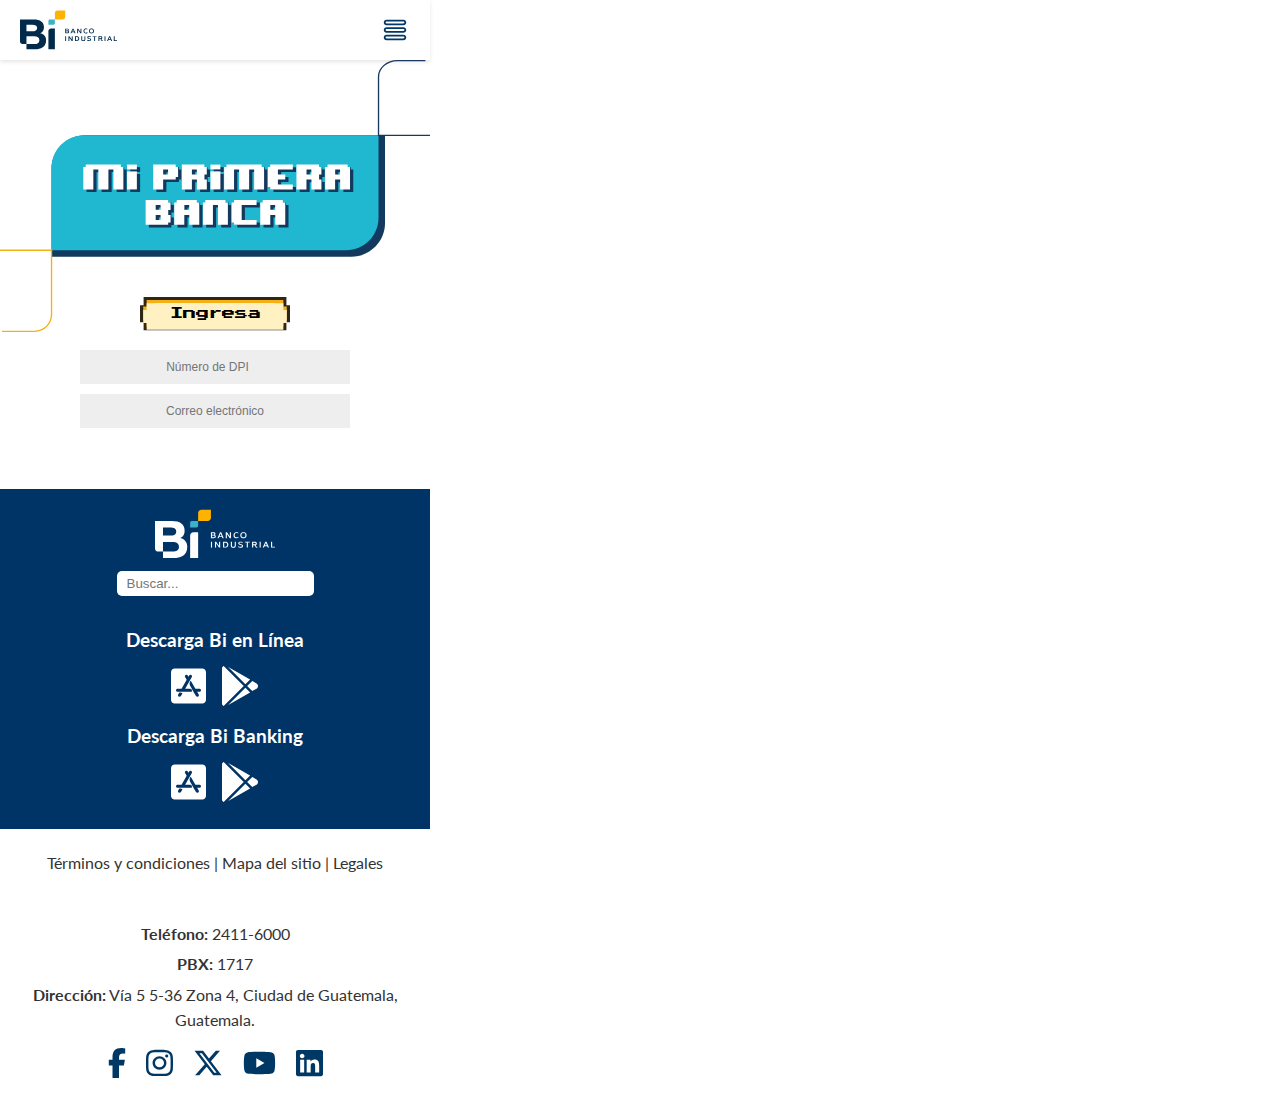
<file: index.html>
<!DOCTYPE html>
<html lang="es">

<head>
    <meta charset="UTF-8">
    <meta name="viewport" content="width=device-width, initial-scale=1.0">
    <title>Mi Primera Banca</title>
    <link rel="stylesheet" href="styles.css">
</head>

<body>
    <header class="header">
        <div class="header-content">
            <img src="icons/bi-logo.svg" alt="Logo" class="logo">
            <div class="menu-icon">
                <img src="icons/menu-hamburger.svg" alt="Menú" class="menu-img">
            </div>
        </div>
    </header>
    <main class="main">
        <section class="hero-container">
            <img src="icons/Título.svg" alt="Imagen principal" class="hero-image">
            <div class="text-overlay">
                <div class="button-container">
                    <button class="boton-premio" id="boton-registrar">
                        <img src="icons/Ver premios.svg" alt="">
                        <span class="button-text">Ingresa</span>
                    </button>
                </div>
            </div>
        </section>

        <div id="myModal" class="modal">
            <div class="modal-content-register"><br>
                <p style="font-family: 'Press Start 2P', cursive; color: #003366;">
                    ¡Hola de nuevo NOMBRE!</p>
                <p style="font-family: 'Lato', cursive; color: #003366;">Retomemos tu aprendizaje y continúa </p>
                <p style="font-family: 'Lato', cursive; color: #003366;">transformando tu vida financiera</p><br>
            </div>
        </div>

        <section class="input-row">
            <input type="number" name="Nombre" id="Nombre" placeholder="Número de DPI">
        </section>

        <section class="input-row">
            <input type="email" name="Nombre" id="Nombre" placeholder="Correo electrónico">
        </section>

        <br><br>

        <footer class="footer">
            <div class="footer-top">
                <img src="icons/BI logo blanco.svg" alt="Logo" class="footer-logo">
                <div class="footer-search">
                    <input type="text" placeholder="Buscar...">
                </div>
                <div class="footer-download">
                    <h3>Descarga Bi en Línea</h3>
                    <div class="download-icons">
                        <img src="icons/app-store.svg" alt="App Store">
                        <img src="icons/google-play.svg" alt="Google Play">

                    </div>
                    <h3>Descarga Bi Banking</h3>
                    <div class="download-icons">
                        <img src="icons/app-store.svg" alt="App Store">
                        <img src="icons/google-play.svg" alt="Google Play">
                    </div>
                </div>
            </div>
            <div class="footer-middle">
                <p>Términos y condiciones | Mapa del sitio | Legales</p>
            </div>
            <div class="footer-bottom">
                <div class="contact-info">
                    <p><strong>Teléfono:</strong> 2411-6000</p>
                    <p><strong>PBX:</strong> 1717</p>
                    <p><strong>Dirección:</strong> Vía 5 5-36 Zona 4, Ciudad de Guatemala, Guatemala.</p>
                </div>
                <div class="social-icons">
                    <img src="icons/facebook.svg" alt="Facebook">
                    <img src="icons/instagram.svg" alt="Instagram">
                    <img src="icons/twitter.svg" alt="Twitter">
                    <img src="icons/youtube.svg" alt="YouTube">
                    <img src="icons/linkedin.svg" alt="LinkedIn">
                </div>
            </div>
        </footer>
    </main>
    <script src="script.js"></script>
    <script src="register.js"></script> 

</body>

</html>
</file>
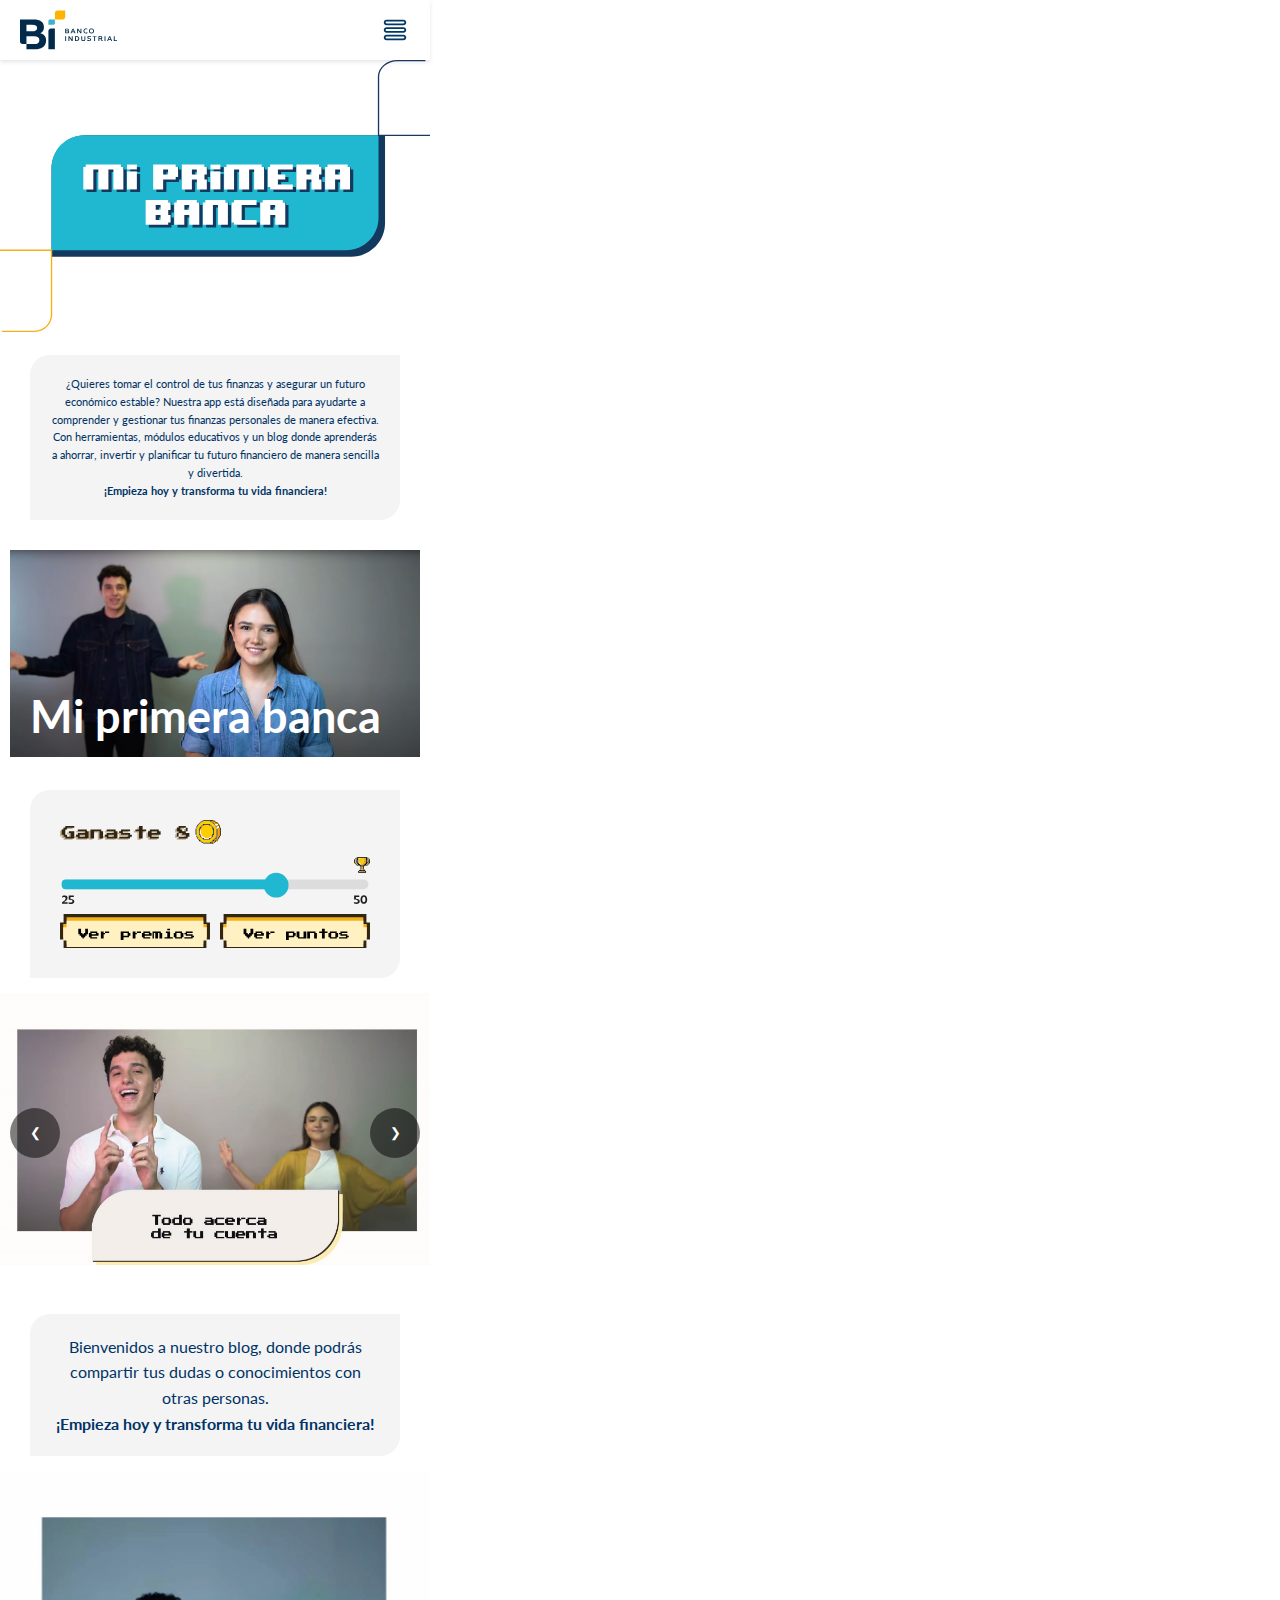
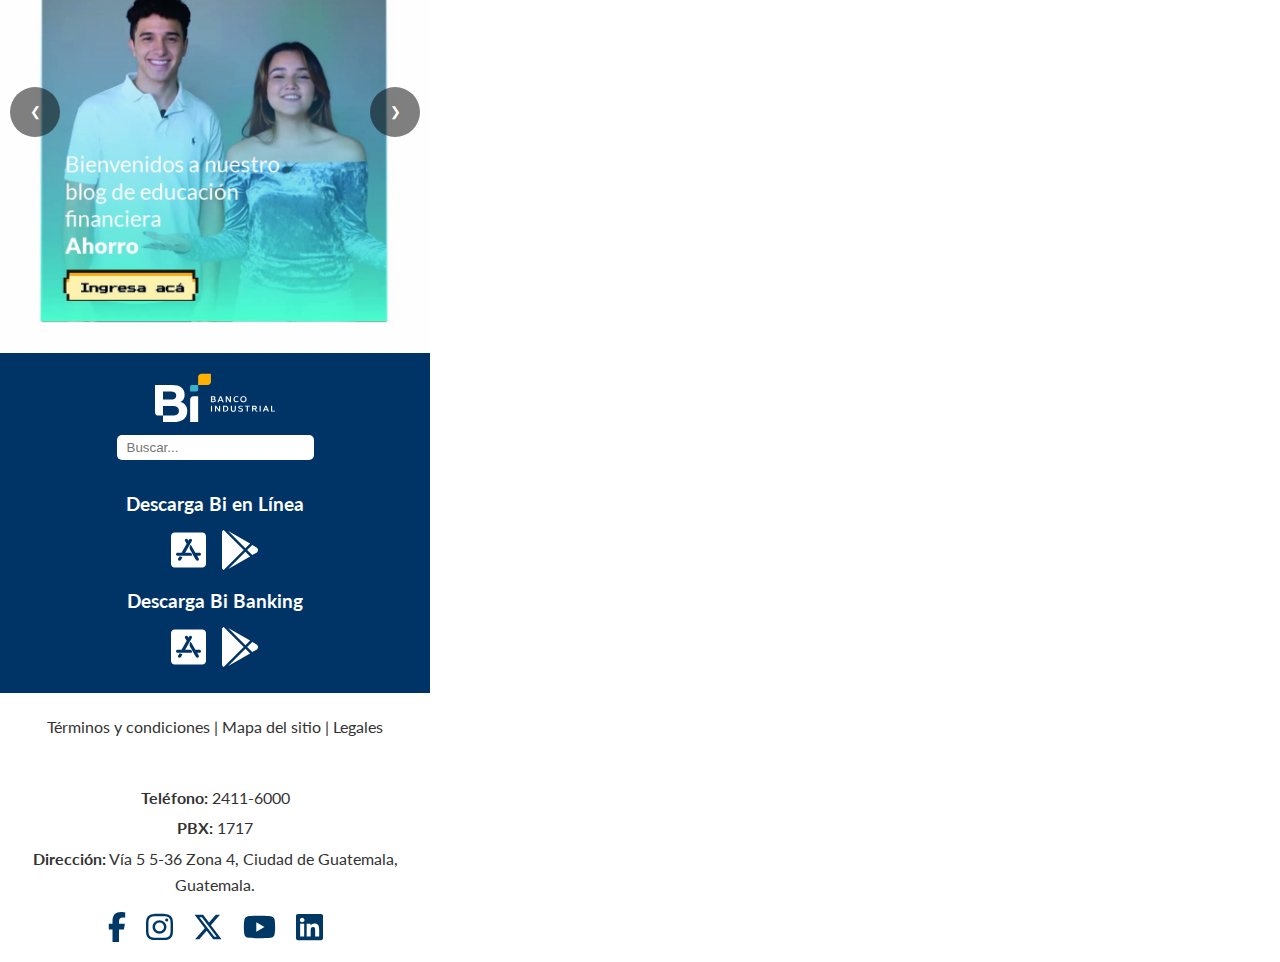
<file: inicio.html>
<!DOCTYPE html>
<html lang="es">
<head>
    <meta charset="UTF-8">
    <meta name="viewport" content="width=device-width, initial-scale=1.0">
    <title>Mi primera banca</title>
    <link rel="stylesheet" href="styles.css">
</head>
<body>
    <header class="header">
        <div class="header-content">
            <img src="icons/bi-logo.svg" alt="Logo" class="logo">
            <div class="menu-icon">
                <img src="icons/menu-hamburger.svg" alt="Menú" class="menu-img">
            </div>
        </div>
    </header>
    <main class="main">
        <img src="icons/Título.svg" alt="Imagen principal" class="hero-image">

        <section class="gray-box first">
            <p>¿Quieres tomar el control de tus finanzas y asegurar un futuro económico estable? 
                Nuestra app está diseñada para ayudarte a comprender y gestionar tus finanzas personales de manera efectiva. Con herramientas, módulos educativos y un blog donde aprenderás a ahorrar, invertir y planificar tu futuro financiero de manera sencilla y divertida.<br>
            <strong>¡Empieza hoy y transforma tu vida financiera!</strong></p>
        </section>

        <section class="video-section">
            <div class="image-container">
                <img class="progreso" src="videos/Bienvenida.jpg" alt="Bienvenida" width="100%" height="315">
                <div class="overlay-text-video">
                    <h1>Mi primera banca</h1>
                </div>
            </div>
        </section>

        <section>
            <div class="premios">
                <img class="progreso" src="icons/Contenido cuadro gris.svg" alt="">
                <div class="row between">
                    <button class="boton-premio" onclick="verPremio()"><img src="icons/Ver premios.svg" alt=""></button>
                    <button  class="boton-premio"><img src="icons/Ver puntos.svg" alt=""></button>
                </div>
            </div>
        </section>

        <!-- Carrusel de videos -->
        <section class="carousel">
            <div class="carousel-container">
                <div class="carousel-slide">
                    <img src="videos/Carrusel-1.jpg" alt="Todo acerca de tu cuenta">
                </div>
                <div class="carousel-slide">
                    <img src="videos/Carrusel-2.jpg" alt="Cómo ahorrar">
                </div>
                <div class="carousel-slide">
                    <img src="videos/Carrusel-3.jpg" alt="Términos financieros">
                </div>
            </div>
            <button class="carousel-prev">&#10094;</button>
            <button class="carousel-next">&#10095;</button>
        </section><br>

        <section class="gray-box">
            <p>Bienvenidos a nuestro blog, donde podrás compartir tus dudas o conocimientos con otras personas.<br>
            <strong>¡Empieza hoy y transforma tu vida financiera!</strong></p>
        </section>
        
        <!-- Carrusel de blogs -->
        <section class="carousel-blog">
            <div class="carousel-blog-container">
                <div class="carousel-blog-slide">
                    <img src="blogs/1.jpg" alt="Blog 1">
                </div>
                <div class="carousel-blog-slide">
                    <img src="blogs/2.jpg" alt="Blog 2">
                </div>
                <div class="carousel-blog-slide">
                    <img src="blogs/3.jpg" alt="Blog 3">
                </div>
            </div>
            <button class="carousel-blog-prev">&#10094;</button>
            <button class="carousel-blog-next">&#10095;</button>
        </section>


        <footer class="footer">
            <div class="footer-top">
                <img src="icons/BI logo blanco.svg" alt="Logo" class="footer-logo">
                <div class="footer-search">
                    <input type="text" placeholder="Buscar...">
                </div>
                <div class="footer-download">
                    <h3>Descarga Bi en Línea</h3>
                    <div class="download-icons">
                        <img src="icons/app-store.svg" alt="App Store">
                        <img src="icons/google-play.svg" alt="Google Play">
                       
                    </div>
                    <h3>Descarga Bi Banking</h3>
                    <div class="download-icons">
                        <img src="icons/app-store.svg" alt="App Store">
                        <img src="icons/google-play.svg" alt="Google Play">
                    </div>
                </div>
            </div>
            <div class="footer-middle">
                <p>Términos y condiciones | Mapa del sitio | Legales</p>
            </div>
            <div class="footer-bottom">
                <div class="contact-info">
                    <p><strong>Teléfono:</strong> 2411-6000</p>
                    <p><strong>PBX:</strong> 1717</p>
                    <p><strong>Dirección:</strong> Vía 5 5-36 Zona 4, Ciudad de Guatemala, Guatemala.</p>
                </div>
                <div class="social-icons">
                    <img src="icons/facebook.svg" alt="Facebook">
                    <img src="icons/instagram.svg" alt="Instagram">
                    <img src="icons/twitter.svg" alt="Twitter">
                    <img src="icons/youtube.svg" alt="YouTube">
                    <img src="icons/linkedin.svg" alt="LinkedIn">
                </div>
            </div>
        </footer>
    </main>
    <script src="script.js"></script>
    <script src="carrusel.js"></script>
</body>
</html>
</file>
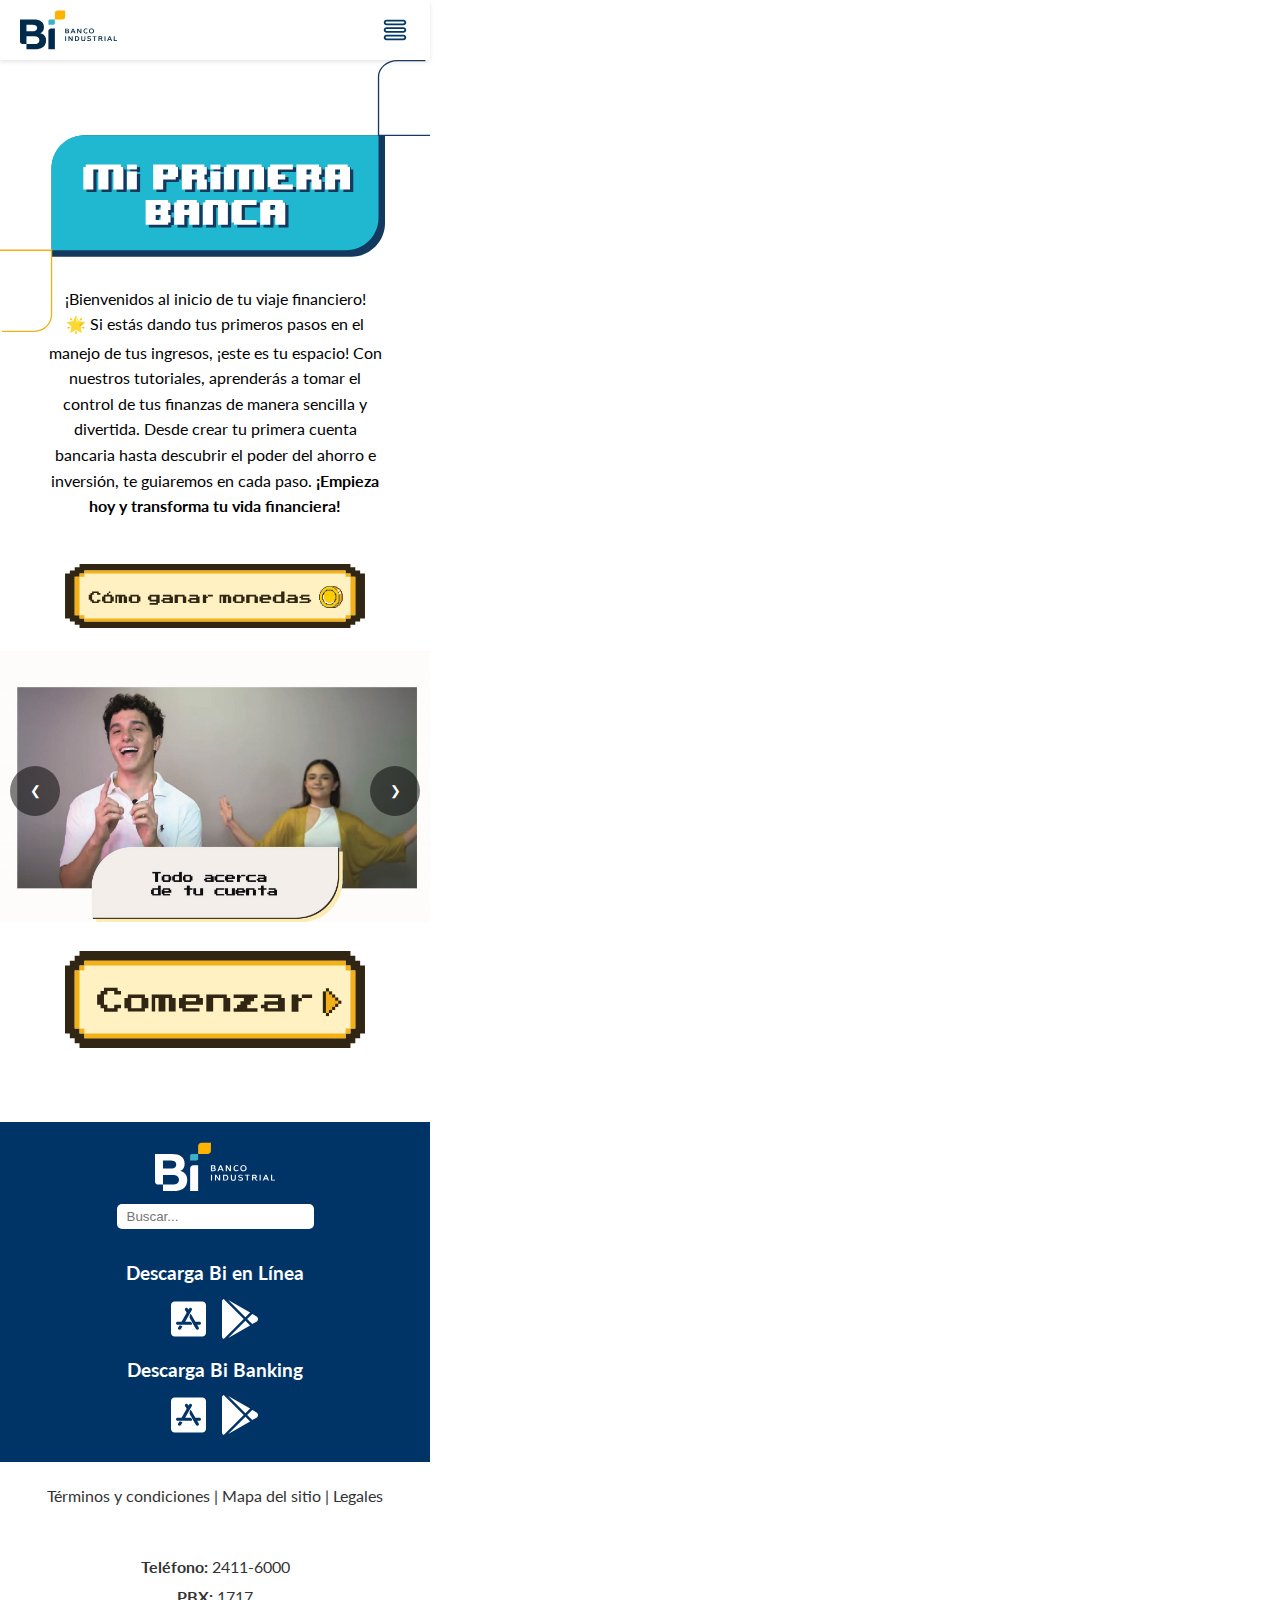
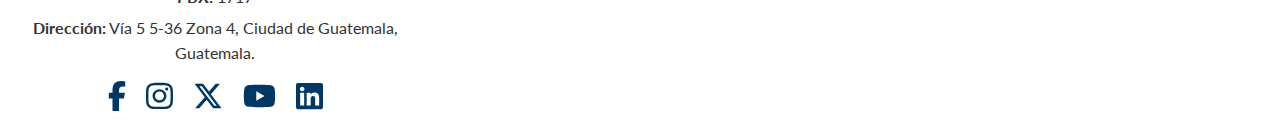
<file: main.html>
<!DOCTYPE html>
<html lang="es">

<head>
    <meta charset="UTF-8">
    <meta name="viewport" content="width=device-width, initial-scale=1.0">
    <title>Mi Primera Banca</title>
    <link rel="stylesheet" href="styles.css">
</head>

<body>
    <header class="header">
        <div class="header-content">
            <img src="icons/bi-logo.svg" alt="Logo" class="logo">
            <div class="menu-icon">
                <img src="icons/menu-hamburger.svg" alt="Menú" class="menu-img">
            </div>
        </div>
    </header>
    <main class="main">
        <section class="hero-container">
            <img src="icons/Título.svg" alt="Imagen principal" class="hero-image">
            <div class="text-overlay">
                <p>
                    ¡Bienvenidos al inicio de tu viaje financiero! 🌟 Si estás dando tus primeros pasos en el
                </p>
            </div>
        </section>

        <section class="hero-container">
            <p class="parrafo"> manejo de tus
                ingresos, ¡este es tu espacio! Con nuestros tutoriales, aprenderás a tomar el control de tus finanzas de
                manera sencilla y divertida. Desde crear tu primera cuenta bancaria hasta descubrir el poder del ahorro
                e inversión, te guiaremos en cada paso. <strong>¡Empieza hoy y transforma tu vida financiera!</strong>
            </p>
        </section><br>
        
        <section class="centered-container">
            <!-- Botón que abre el modal -->
            <button id="openModalBtn" class="open-modal-btn">
                <img src="icons/boton-como-ganar-monedas.svg" alt="Cómo ganar monedas" class="svg-button" id="openModalBtn">
            </button>
        </section>

        <!-- Modal -->
        <div id="myModal" class="modal">
            <div class="modal-content">
                <img src="icons/modal_como_ganar_monedas.svg" alt="Imagen del Modal" id="modalImage">
            </div>
        </div>

        <!-- Carrusel de videos -->
        <section class="carousel">
            <div class="carousel-container">
                <div class="carousel-slide">
                    <img src="videos/Carrusel-1.jpg" alt="Todo acerca de tu cuenta">
                </div>
                <div class="carousel-slide">
                    <img src="videos/Carrusel-2.jpg" alt="Cómo ahorrar">
                </div>
                <div class="carousel-slide">
                    <img src="videos/Carrusel-3.jpg" alt="Términos financieros">
                </div>
            </div>
            <button class="carousel-prev">&#10094;</button>
            <button class="carousel-next">&#10095;</button>
        </section>

        <section class="centered-container">
            <!-- Botón que abre el index -->
            <button class="open-modal-btn">
                <img src="icons/Boton_comenzar 1.svg" alt="Comenzar" class="svg-button" onclick="verInicio()">
            </button>
        </section>
            <br><br>

        <footer class="footer">
            <div class="footer-top">
                <img src="icons/BI logo blanco.svg" alt="Logo" class="footer-logo">
                <div class="footer-search">
                    <input type="text" placeholder="Buscar...">
                </div>
                <div class="footer-download">
                    <h3>Descarga Bi en Línea</h3>
                    <div class="download-icons">
                        <img src="icons/app-store.svg" alt="App Store">
                        <img src="icons/google-play.svg" alt="Google Play">

                    </div>
                    <h3>Descarga Bi Banking</h3>
                    <div class="download-icons">
                        <img src="icons/app-store.svg" alt="App Store">
                        <img src="icons/google-play.svg" alt="Google Play">
                    </div>
                </div>
            </div>
            <div class="footer-middle">
                <p>Términos y condiciones | Mapa del sitio | Legales</p>
            </div>
            <div class="footer-bottom">
                <div class="contact-info">
                    <p><strong>Teléfono:</strong> 2411-6000</p>
                    <p><strong>PBX:</strong> 1717</p>
                    <p><strong>Dirección:</strong> Vía 5 5-36 Zona 4, Ciudad de Guatemala, Guatemala.</p>
                </div>
                <div class="social-icons">
                    <img src="icons/facebook.svg" alt="Facebook">
                    <img src="icons/instagram.svg" alt="Instagram">
                    <img src="icons/twitter.svg" alt="Twitter">
                    <img src="icons/youtube.svg" alt="YouTube">
                    <img src="icons/linkedin.svg" alt="LinkedIn">
                </div>
            </div>
        </footer>
    </main>
    <script src="script.js"></script>
    <script src="carrusel.js"></script>
</body>

</html>
</file>
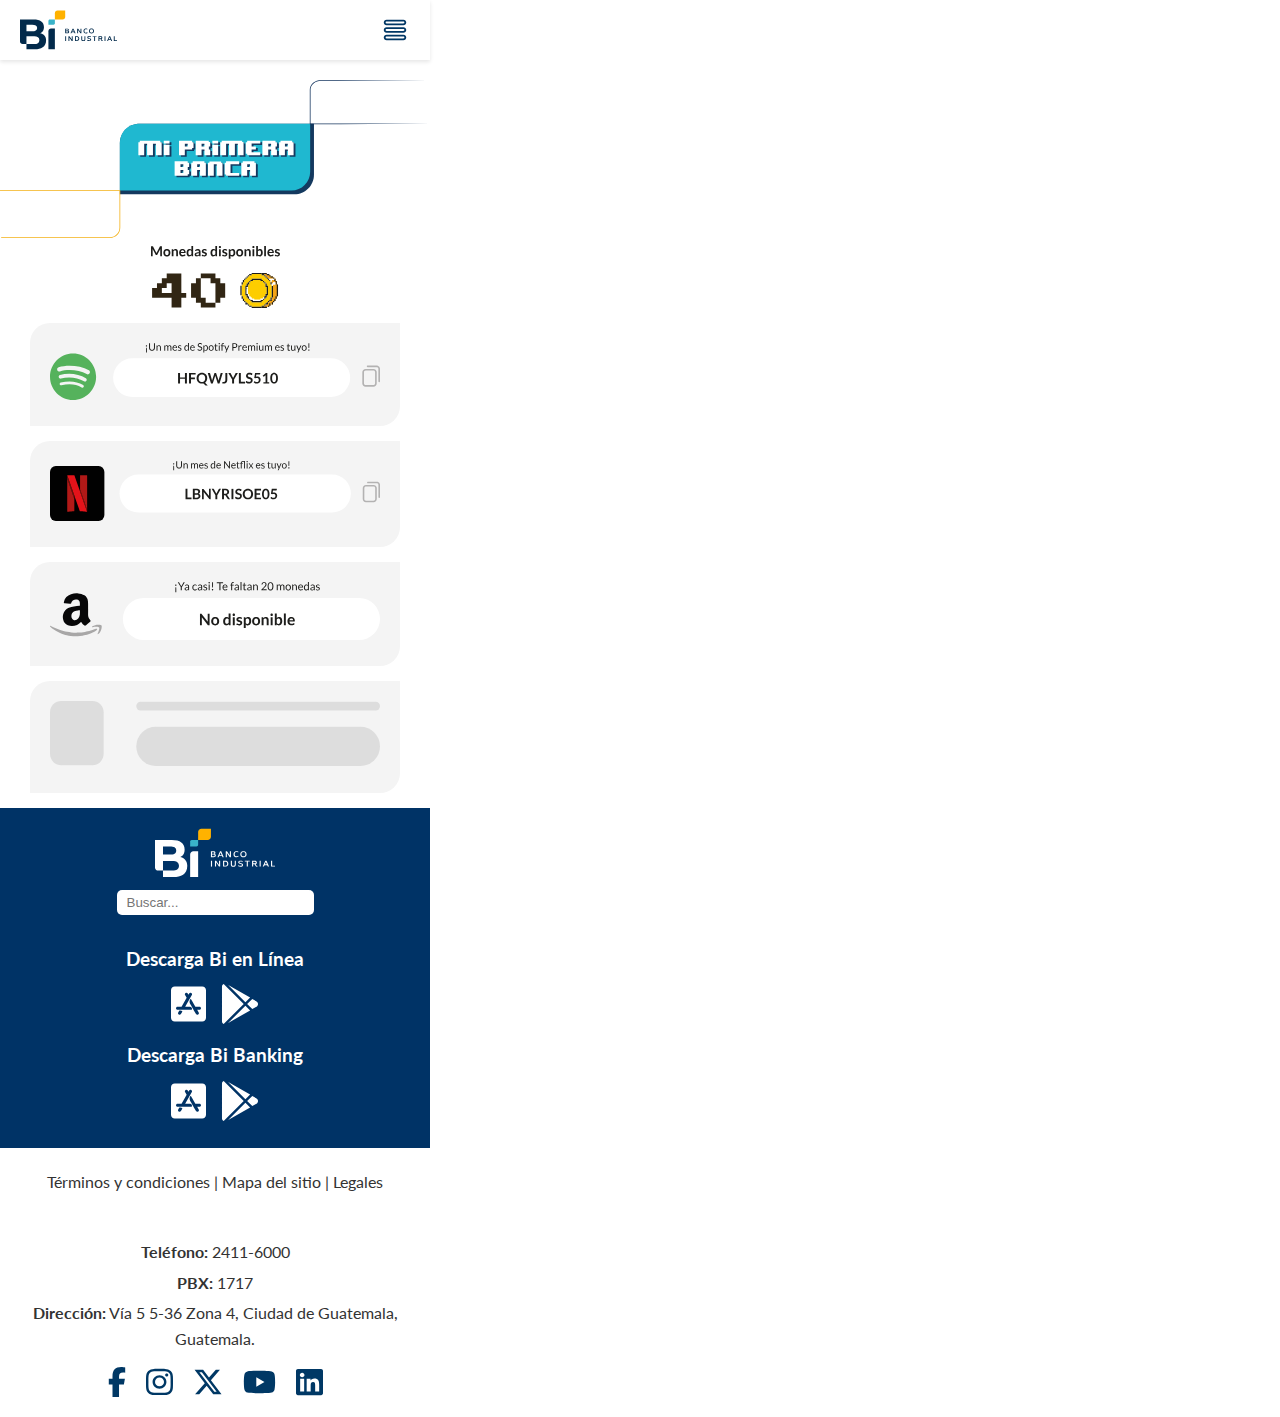
<file: Premio.html>
<!DOCTYPE html>
<html lang="es">
<head>
    <meta charset="UTF-8">
    <meta name="viewport" content="width=device-width, initial-scale=1.0">
    <title>Mi primera banca</title>
    <link rel="stylesheet" href="styles.css">
</head>
<body>
    <header class="header">
        <div class="header-content">
            <img src="icons/bi-logo.svg" alt="Logo" class="logo">
            <div class="menu-icon">
                <img src="icons/menu-hamburger.svg" alt="Menú" class="menu-img">
            </div>
        </div>
    </header>
    <main class="main">
        <img src="premio/01Título pequeño.svg" alt="Imagen principal" class="premio-title">

        <section class="flex-center">
            <img src="premio/02Cantidad de monedas.svg" alt="Imagen principal" class="monedas">
        </section>

        <section class="gray-box premio">
            <img src="premio/03Spotify.svg" alt="Imagen principal">
        </section>
        <section class="gray-box premio">
            <img src="premio/04Netflix.svg" alt="Imagen principal">
        </section>
        <section class="gray-box premio">
            <img src="premio/05Amazon.svg" alt="Imagen principal">
        </section>
        <section class="gray-box premio">
            <img src="premio/06Otros.svg" alt="Imagen principal">
        </section>



        <footer class="footer">
            <div class="footer-top">
                <img src="icons/BI logo blanco.svg" alt="Logo" class="footer-logo">
                <div class="footer-search">
                    <input type="text" placeholder="Buscar...">
                </div>
                <div class="footer-download">
                    <h3>Descarga Bi en Línea</h3>
                    <div class="download-icons">
                        <img src="icons/app-store.svg" alt="App Store">
                        <img src="icons/google-play.svg" alt="Google Play">
                       
                    </div>
                    <h3>Descarga Bi Banking</h3>
                    <div class="download-icons">
                        <img src="icons/app-store.svg" alt="App Store">
                        <img src="icons/google-play.svg" alt="Google Play">
                    </div>
                </div>
            </div>
            <div class="footer-middle">
                <p>Términos y condiciones | Mapa del sitio | Legales</p>
            </div>
            <div class="footer-bottom">
                <div class="contact-info">
                    <p><strong>Teléfono:</strong> 2411-6000</p>
                    <p><strong>PBX:</strong> 1717</p>
                    <p><strong>Dirección:</strong> Vía 5 5-36 Zona 4, Ciudad de Guatemala, Guatemala.</p>
                </div>
                <div class="social-icons">
                    <img src="icons/facebook.svg" alt="Facebook">
                    <img src="icons/instagram.svg" alt="Instagram">
                    <img src="icons/twitter.svg" alt="Twitter">
                    <img src="icons/youtube.svg" alt="YouTube">
                    <img src="icons/linkedin.svg" alt="LinkedIn">
                </div>
            </div>
        </footer>
    </main>
    <script src="script.js"></script>
    <script src="carrusel.js"></script>
</body>
</html>
</file>
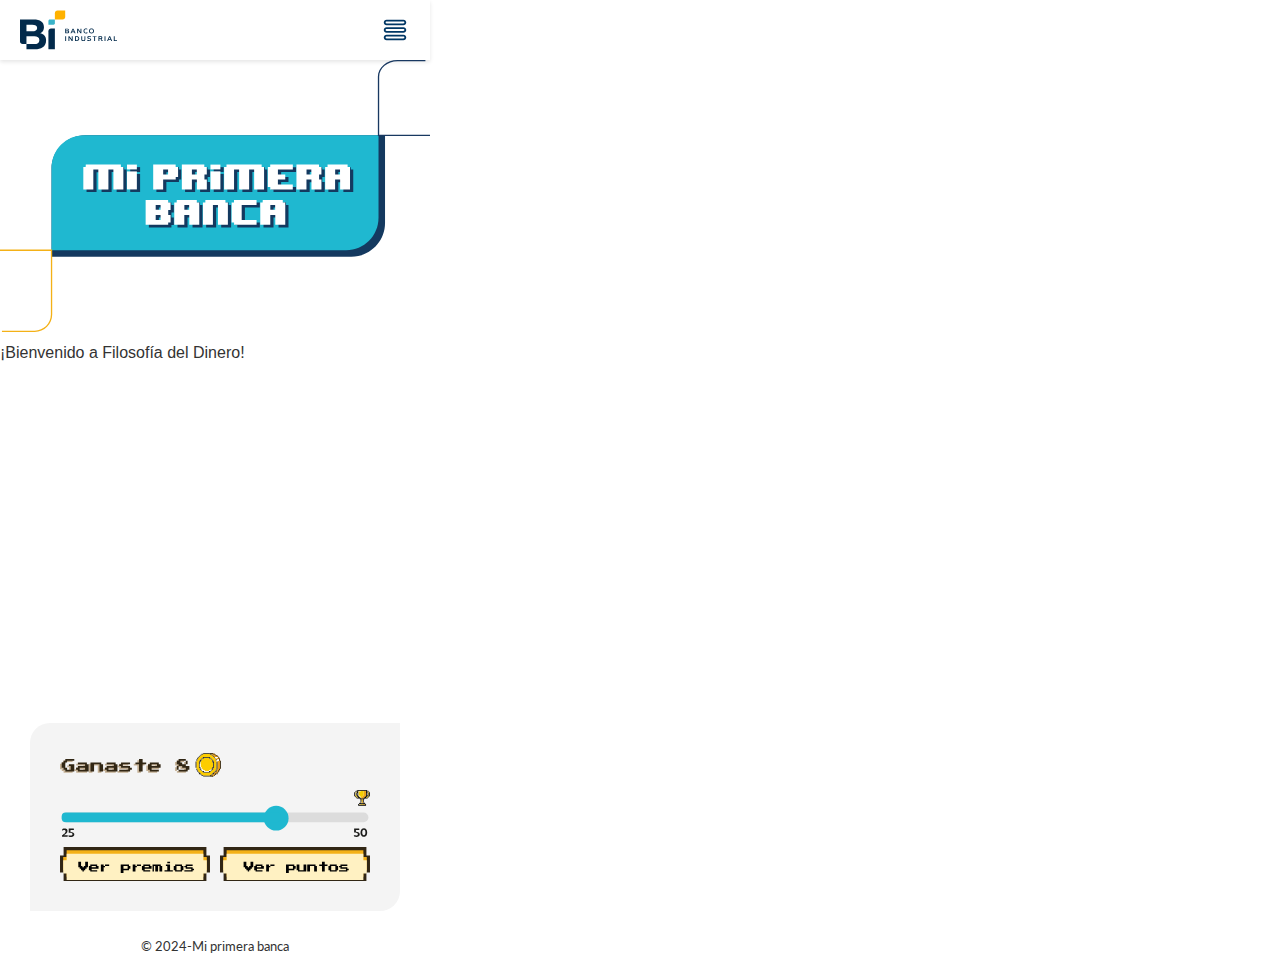
<file: Video.html>
<!DOCTYPE html>
<html lang="es">
<head>
    <meta charset="UTF-8">
    <meta name="viewport" content="width=device-width, initial-scale=1.0">
    <title>Mi primera banca</title>
    <link rel="stylesheet" href="styles.css">
</head>
<body>
    <header class="header">
        <div class="header-content">
            <img src="icons/bi-logo.svg" alt="Logo" class="logo">
            <div class="menu-icon">
                <img src="icons/menu-hamburger.svg" alt="Menú" class="menu-img">
            </div>
        </div>
    </header>
    <main class="main">
        <img src="icons/Título.svg" alt="Imagen principal" class="hero-image">
        <section class="welcome">
            <p>¡Bienvenido a Filosofía del Dinero!</p>
        </section>
        <section class="video-section">
            <iframe width="100%" height="315" src="https://www.youtube.com/embed/YYzrMpp0ABE" frameborder="0" allow="accelerometer; autoplay; clipboard-write; encrypted-media; gyroscope; picture-in-picture" allowfullscreen></iframe>
        </section>
        <section>
            <div class="premios">
                <img class="progreso" src="icons/Contenido cuadro gris.svg" alt="">
                <div class="row between">
                    <button class="boton-premio"><img src="icons/Ver premios.svg" alt=""></button>
                    <button  class="boton-premio"><img src="icons/Ver puntos.svg" alt=""></button>
                </div>
            </div>
        </section>
        <footer class="footer">
            <p class="footer-text">&copy; 2024-Mi primera banca</p>
        </footer>
    </main>
    <script src="script.js"></script>
</body>
</html>
</file>
<file: styles.css>
@import url('https://fonts.googleapis.com/css2?family=Lato:wght@400;700&display=swap');
@import url('https://fonts.googleapis.com/css2?family=Press+Start+2P&family=Lato:wght@400;700&display=swap');

/* Reset CSS */
* {
    margin: 0;
    padding: 0;
    box-sizing: border-box;
}

/* Estilos generales */
html, body {
    height: 100%;
    font-family: Arial, sans-serif;
    line-height: 1.6;
}

body {
    margin: 0;
    padding: 0;
    max-width: 430px;
    overflow-x: hidden; 
    box-sizing: border-box;
}

main {
    max-width: 100%;
    overflow-x: hidden; 
    padding: 0;
}

.header, .footer {
    max-width: 100%;
    padding: 0;
    box-sizing: border-box;
}

.main {
    flex: 1;
    overflow-y: scroll;
}

/* Header */
.header {
    background: #fff;
    padding: 10px 20px;
    box-shadow: 0 2px 4px rgba(0, 0, 0, 0.1);
}

.header-content {
    display: flex;
    justify-content: space-between;
    align-items: center;
}

.logo {
    height: 40px;
}

.menu-icon {
    display: flex;
    align-items: center;
    cursor: pointer;
}

.menu-img {
    height: 30px;
    width: 30px;
}


.centered-container {
    display: flex;
    justify-content: center;
    align-items: center;
    width: 100%;
    height: auto;
    margin: 0 auto;
    padding: 20px 0; 
}

/* Hero */
.hero-container {
    position: relative;
    text-align: center;
}

.hero {
    background-color: #00a7e1;
    padding: 20px;
    text-align: center;
    color: #fff;
    border-radius: 15px;
    margin-bottom: 20px;
}

.hero-text h1 {
    font-size: 1.2em;
    margin-bottom: 10px;
}

.hero-image {
    width: 100%;
    height: auto;
}

.image-container {
    position: relative;
    display: inline-block;
    border: 10px solid white; 
    border-radius: 8px; 
}

.progreso {
    display: block;
    width: 100%;
    height: auto;
}

.overlay-text-video {
    position: absolute;
    bottom: 5px;
    left: 20px;
    color: white;
    font-family: 'Lato', sans-serif;
    font-size: 1.4em;
    font-weight: bold;
    pointer-events: none; 
}

.text-overlay {
    position: absolute;
    top: 90%;
    left: 50%;
    transform: translate(-50%, -50%);
    padding: 15px;
    width: 80%; 
    font-family: 'Lato', sans-serif;
    font-size: 1em;
}

.parrafo{
    width: 80%; 
    font-family: 'Lato', sans-serif;
    font-size: 1em;
    margin: 0 10%;
}

/*Modal*/
.open-modal-btn {
    background: none;
    border: none;
    padding: 0;
    cursor: pointer;
    display: inline-block;
}

.svg-button {
    width: 100%;
    height: auto;
    max-width: 300px;
}

.modal {
    display: none;
    position: fixed;
    z-index: 1;
    left: 0;
    top: 0;
    width: 100%;
    height: 100%;
    overflow: auto;
    background-color: rgba(0, 0, 0, 0.4);
  }

  .modal-content-register {
    background-color: #ffffff;
    margin: 15% auto;
    padding: 20px;
    border: 1px solid #888;
    width: 80%;
    max-width: 600px;
    text-align: center;
    border-radius: 10px;
    box-shadow: 0px 4px 8px rgba(0, 0, 0, 0.2);
    font-family: 'Lato', sans-serif;
    font-size: 1em;
    color: #003366;
}
  
  .modal-content {
    background-color: #ffffff;
    margin: 10% auto;
    padding: 20px 20px 30px 80px;
    border: 1px solid #888;
    width: 80%;
    max-width: 600px;
    text-align: center;
    border-top-left-radius: 40px;
    border-bottom-right-radius: 40px;
    box-shadow: 0px 4px 8px rgba(0, 0, 0, 0.2);
  }
  
  .modal-content img {
    max-width: 100%;
    height: auto;
    cursor: pointer;
  }

  .button-container {
    position: relative;
    display: inline-block;
}

.boton-premio {
    border: 0;
    background: none;
    position: relative;
    padding: 0;
    margin: 0;
}

.boton-premio img {
    display: block;
    width: 100%;
    height: auto;
}

.button-text {
    position: absolute;
    top: 50%;
    left: 50%;
    transform: translate(-50%, -50%);
    font-family: 'Press Start 2P';
    font-size: 1em;
    background: #fff1c2;
    padding: 4px 14px;
    color: #010101; 
    pointer-events: none; 
    text-align: center;
}

/* Sección Welcome */
.welcome {
    font-size: 1em;
    color: #333;
    margin-bottom: 20px;
}

.gray-box {
    background-color: #f4f4f4;
    padding: 20px;
    border-radius: 20px 0px 20px 0px;
    margin: 15px 30px;
    max-width: 100%;
    text-align: center;
    font-family: 'Lato', sans-serif;
    font-size: 1em;
    color: #003366;
}

.gray-box p {
    margin: 0;
    line-height: 1.6;
}

.gray-box strong {
    font-weight: bold;
}


.first{
    font-size: 0.7em;
}

/* Sección Premios */
.premios {
    background-color: #f4f4f4;
    border-radius: 20px 0 20px 0;
    margin: 15px 30px;
    padding: 30px;
}

.boton-premio {
    border: 0px;
    background: none;
    margin-top: 10px;
    width: 150px;
}

/* Sección Video */
.video-section {
    margin-top: 20px;
}

/* Filas y disposición */
.row {
    display: flex;
    flex-direction: row;
}

.between {
    justify-content: space-between;
}

/* Carrusel de Videos */
.carousel {
    position: relative;
    width: 100%;
    max-width: 100%; 
    overflow: hidden;
    margin: 0 auto; 
    padding: 0; 
}

.carousel-container {
    display: flex;
    transition: transform 0.5s ease-in-out;
    width: 100%;
    padding: 0; 
}

.carousel-slide {
    flex: 0 0 100%;
    max-width: 100%;
    box-sizing: border-box;
    padding: 0; 
}

.carousel-slide img {
    width: 100%;
    height: auto;
    display: block;
    max-width: 100%; 
}

.carousel-prev, .carousel-next {
    position: absolute;
    top: 50%;
    transform: translateY(-50%);
    background-color: rgba(0, 0, 0, 0.5);
    color: white;
    border: none;
    cursor: pointer;
    z-index: 10;
    padding: 15px;
    border-radius: 50%;
    width: 50px;
    height: 50px;
    text-align: center;
    line-height: 20px;
}

.carousel-prev {
    left: 10px; 
}

.carousel-next {
    right: 10px; 
}

.carousel-prev:hover, .carousel-next:hover {
    background-color: rgba(0, 0, 0, 0.8);
}

/* Carrusel de Blogs */
.carousel-blog {
    position: relative;
    width: 100%;
    max-width: 100%; 
    overflow: hidden;
    margin: 0 auto; 
    padding: 0; 
}

.carousel-blog-container {
    display: flex;
    transition: transform 0.5s ease-in-out;
    width: 100%;
    padding: 0; 
}

.carousel-blog-slide {
    flex: 0 0 100%;
    max-width: 100%;
    box-sizing: border-box;
    padding: 0; 
}

.carousel-blog-slide img {
    width: 100%;
    height: auto;
    display: block;
    max-width: 100%; 
}

.carousel-blog-prev, .carousel-blog-next {
    position: absolute;
    top: 50%;
    transform: translateY(-50%);
    background-color: rgba(0, 0, 0, 0.5);
    color: white;
    border: none;
    cursor: pointer;
    z-index: 10;
    padding: 15px;
    border-radius: 50%;
    width: 50px;
    height: 50px;
    text-align: center;
    line-height: 20px;
}

.carousel-blog-prev {
    left: 10px; 
}

.carousel-blog-next {
    right: 10px; 
}

.carousel-blog-prev:hover, .carousel-blog-next:hover {
    background-color: rgba(0, 0, 0, 0.8);
}

/* Footer */
.footer {
    text-align: center;
    font-family: 'Lato', sans-serif;
}

.footer-top {
    background: #003366;
    color: #fff;
    padding: 20px 10px;
    display: flex;
    flex-direction: column;
    align-items: center;
    border-bottom: 1px solid #fff;
}

.footer-logo {
    height: 50px;
    margin-bottom: 10px;
}

.footer-search input {
    padding: 5px 10px;
    border: none;
    border-radius: 5px;
    margin-bottom: 20px;
}

.footer-download {
    text-align: center;
}

.footer-download h3 {
    margin: 10px 0;
}

.download-icons img {
    height: 40px;
    margin: 0 5px;
}

.footer-middle {
    background: #fff;
    color: #333;
    padding: 20px 10px;
}

.footer-bottom {
    background: #fff;
    color: #333;
    padding: 20px 10px;
    display: flex;
    flex-direction: column;
    align-items: center;
}

.contact-info p {
    margin: 5px 0;
}

.social-icons {
    display: flex;
    justify-content: center;
    margin-top: 10px;
}

.social-icons img {
    height: 30px;
    margin: 0 10px;
}

.footer-text {
    background: #fff;
    color: #333;
    padding: 10px;
    font-size: 0.8em;
}

.flex-center {
    display: flex;
    flex-direction: row;
    justify-content: center;
}

.monedas {
    width: 30%;
}

.input-row{
    width: 100%;
    margin: 10px 0px;
    padding: 0 80px;
}

.input-row input{
    width: 100%;
    background-color: #EEE;
    border: none;
    padding: 10px;
    text-align: center;
    font-size: 12px;
}
/* 
.premio {
    margin: 15px 30px;
    padding: 20px;
} */

/* .gray-box {
    border-radius: 20px 0px 20px 0px;
    margin: 15px 30px;
    padding: 20px;
} */

.premio-title {
    width: 100%;
    margin-top: 20px;
}

/* Media Queries */
@media only screen and (max-width: 430px) and (max-height: 932px) {
    .carousel-container, .carousel-blog-container {
        max-width: 100%;
        height: auto;
    }

    .carousel-slide img, .carousel-blog-slide img {
        width: 100%;
        height: auto;
    }
}
</file>
